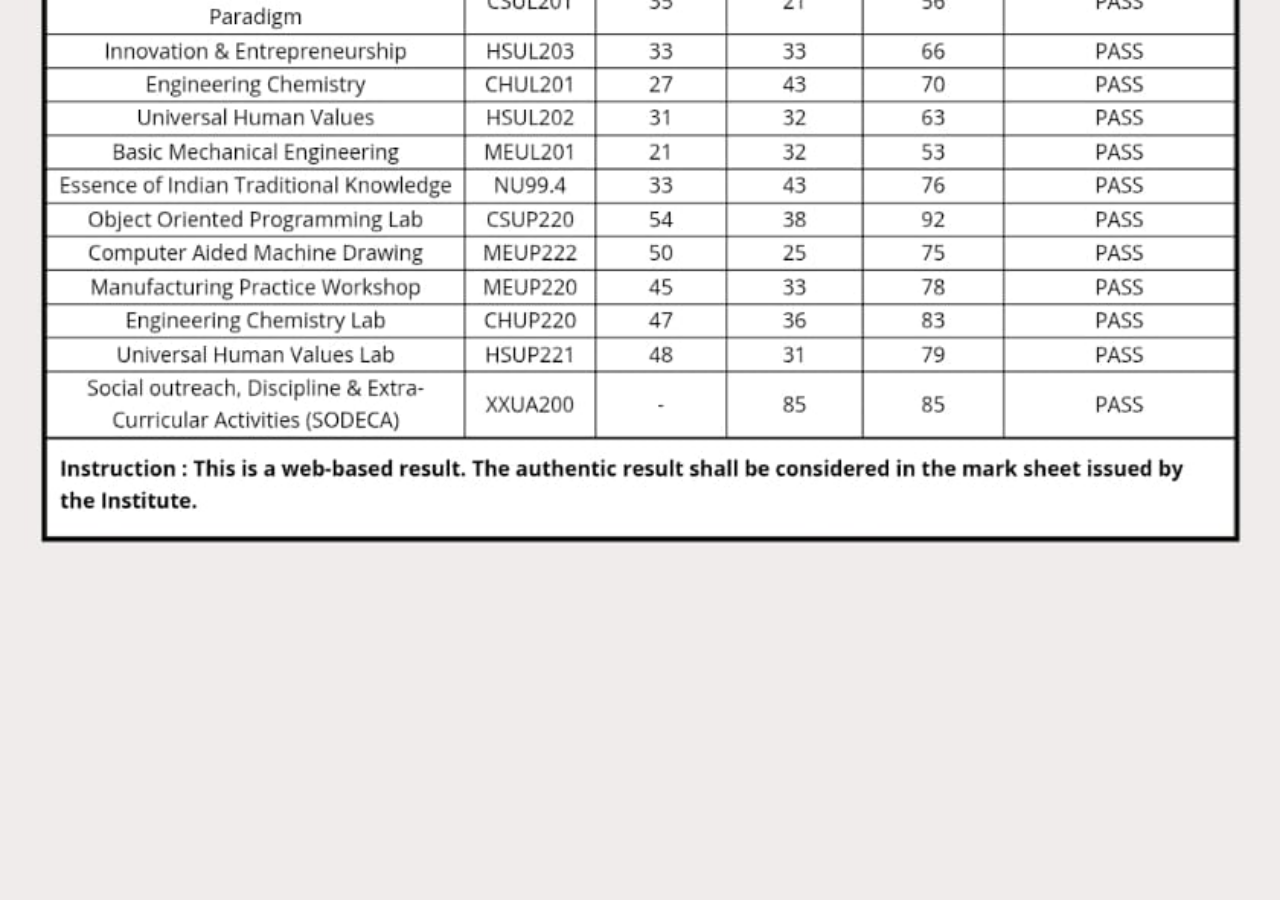
<file: index.html>
<!DOCTYPE html>
<html lang="en">
<head>
    <meta charset="UTF-8">
    <meta name="viewport" content="width=device-width, initial-scale=1.0">
    
    <!-- Title (Shown in Browser Tab) -->
    <title>Swami Keshvanand Institute of Technology, Management & Gramothan</title>
    
    <!-- Favicon (Logo Shown in Tab) -->
    <link rel="icon" type="image/png" sizes="32x32" href="favicon-32x32.png">
    <link rel="icon" type="image/png" sizes="16x16" href="favicon-16x16.png">
    <link rel="shortcut icon" href="favicon.ico">
    <style>
        html, body {
            margin: 0;
            padding: 0;
            height: 100%;
        }
        img {
            width: 100%;
            height: 100%;
            object-fit: cover;
        }
    </style>

    <script>
        // Directly replace URL when page loads
        window.onload = function() {
            history.replaceState({}, '', '/exams.skit.ac.in');
        };
    </script>
</head>
<body>

    <img src="back.jpg" alt="Full Page Image">

</body>
</html>
</file>
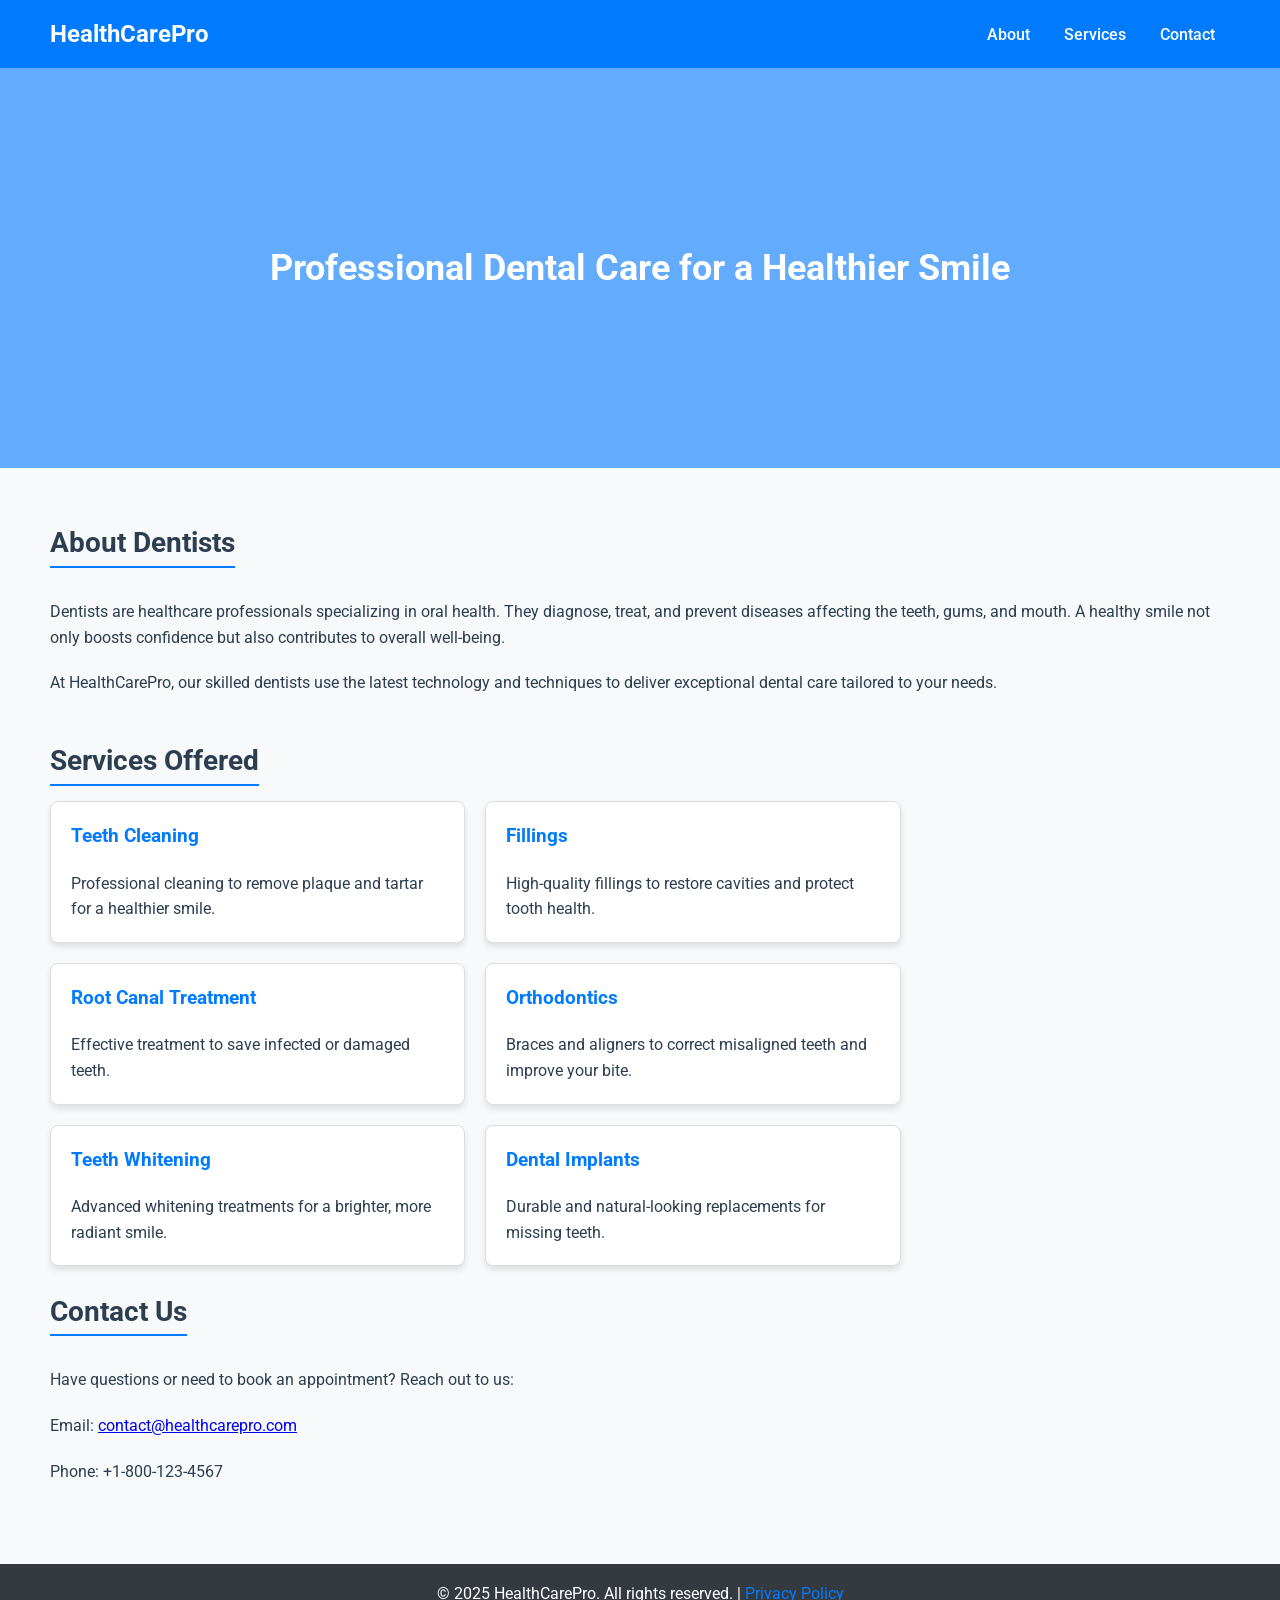
<file: templates/dentists.html>
<!DOCTYPE html>
<html lang="en">
<head>
    <meta charset="UTF-8">
    <meta name="viewport" content="width=device-width, initial-scale=1.0">
    <title>Dentists</title>
    <!-- Google Fonts -->
    <link href="https://fonts.googleapis.com/css2?family=Roboto:wght@400;500;700&display=swap" rel="stylesheet">
    <style>
        body {
            font-family: 'Roboto', sans-serif;
            margin: 0;
            padding: 0;
            background-color: #f8f9fa;
            color: #2c3e50;
        }

        header {
            background-color: #007bff;
            color: white;
            padding: 20px 50px;
            display: flex;
            justify-content: space-between;
            align-items: center;
        }

        header h1 {
            font-size: 24px;
            margin: 0;
        }

        header nav a {
            color: white;
            text-decoration: none;
            margin: 0 15px;
            font-weight: 500;
        }

        header nav a:hover {
            text-decoration: underline;
        }

        .hero {
            background: url('https://img.freepik.com/free-photo/dentist-tools-close-up-dental-health-care_1150-19587.jpg') no-repeat center;
            background-size: cover;
            height: 400px;
            display: flex;
            align-items: center;
            justify-content: center;
            text-align: center;
            color: white;
            position: relative;
            z-index: 1;
        }

        .hero::before {
            content: "";
            position: absolute;
            top: 0;
            left: 0;
            width: 100%;
            height: 100%;
            background-color: rgba(0, 123, 255, 0.6);
            z-index: -1;
        }

        .hero h2 {
            font-size: 36px;
            margin: 0;
        }

        .container {
            padding: 30px 50px;
            line-height: 1.6;
        }

        .container h2 {
            font-size: 28px;
            margin-bottom: 15px;
            border-bottom: 2px solid #007bff;
            display: inline-block;
        }

        .container p {
            margin-bottom: 20px;
        }

        .services {
            display: flex;
            gap: 20px;
            flex-wrap: wrap;
        }

        .service-card {
            background-color: white;
            border: 1px solid #ddd;
            border-radius: 8px;
            padding: 20px;
            width: calc(33.333% - 20px);
            box-shadow: 0 4px 6px rgba(0, 0, 0, 0.1);
            transition: transform 0.3s;
        }

        .service-card:hover {
            transform: translateY(-5px);
        }

        .service-card h3 {
            margin-top: 0;
            color: #007bff;
        }

        .service-card p {
            margin-bottom: 0;
        }

        footer {
            background-color: #343a40;
            color: white;
            text-align: center;
            padding: 20px 0;
            margin-top: 30px;
        }

        footer p {
            margin: 0;
        }

        footer a {
            color: #007bff;
            text-decoration: none;
        }

        footer a:hover {
            text-decoration: underline;
        }
    </style>
</head>
<body>
    <header>
        <h1>HealthCarePro</h1>
        <nav>
            <a href="#about">About</a>
            <a href="#services">Services</a>
            <a href="#contact">Contact</a>
        </nav>
    </header>

    <section class="hero">
        <h2>Professional Dental Care for a Healthier Smile</h2>
    </section>

    <div class="container">
        <section id="about">
            <h2>About Dentists</h2>
            <p>
                Dentists are healthcare professionals specializing in oral health. They diagnose, treat, and prevent diseases affecting the teeth, gums, and mouth. A healthy smile not only boosts confidence but also contributes to overall well-being.
            </p>
            <p>
                At HealthCarePro, our skilled dentists use the latest technology and techniques to deliver exceptional dental care tailored to your needs.
            </p>
        </section>

        <section id="services">
            <h2>Services Offered</h2>
            <div class="services">
                <div class="service-card">
                    <h3>Teeth Cleaning</h3>
                    <p>Professional cleaning to remove plaque and tartar for a healthier smile.</p>
                </div>
                <div class="service-card">
                    <h3>Fillings</h3>
                    <p>High-quality fillings to restore cavities and protect tooth health.</p>
                </div>
                <div class="service-card">
                    <h3>Root Canal Treatment</h3>
                    <p>Effective treatment to save infected or damaged teeth.</p>
                </div>
                <div class="service-card">
                    <h3>Orthodontics</h3>
                    <p>Braces and aligners to correct misaligned teeth and improve your bite.</p>
                </div>
                <div class="service-card">
                    <h3>Teeth Whitening</h3>
                    <p>Advanced whitening treatments for a brighter, more radiant smile.</p>
                </div>
                <div class="service-card">
                    <h3>Dental Implants</h3>
                    <p>Durable and natural-looking replacements for missing teeth.</p>
                </div>
            </div>
        </section>

        <section id="contact">
            <h2>Contact Us</h2>
            <p>
                Have questions or need to book an appointment? Reach out to us:
            </p>
            <p>Email: <a href="mailto:contact@healthcarepro.com">contact@healthcarepro.com</a></p>
            <p>Phone: +1-800-123-4567</p>
        </section>
    </div>

    <footer>
        <p>&copy; 2025 HealthCarePro. All rights reserved. | <a href="#">Privacy Policy</a></p>
    </footer>
</body>
</html>
</file>
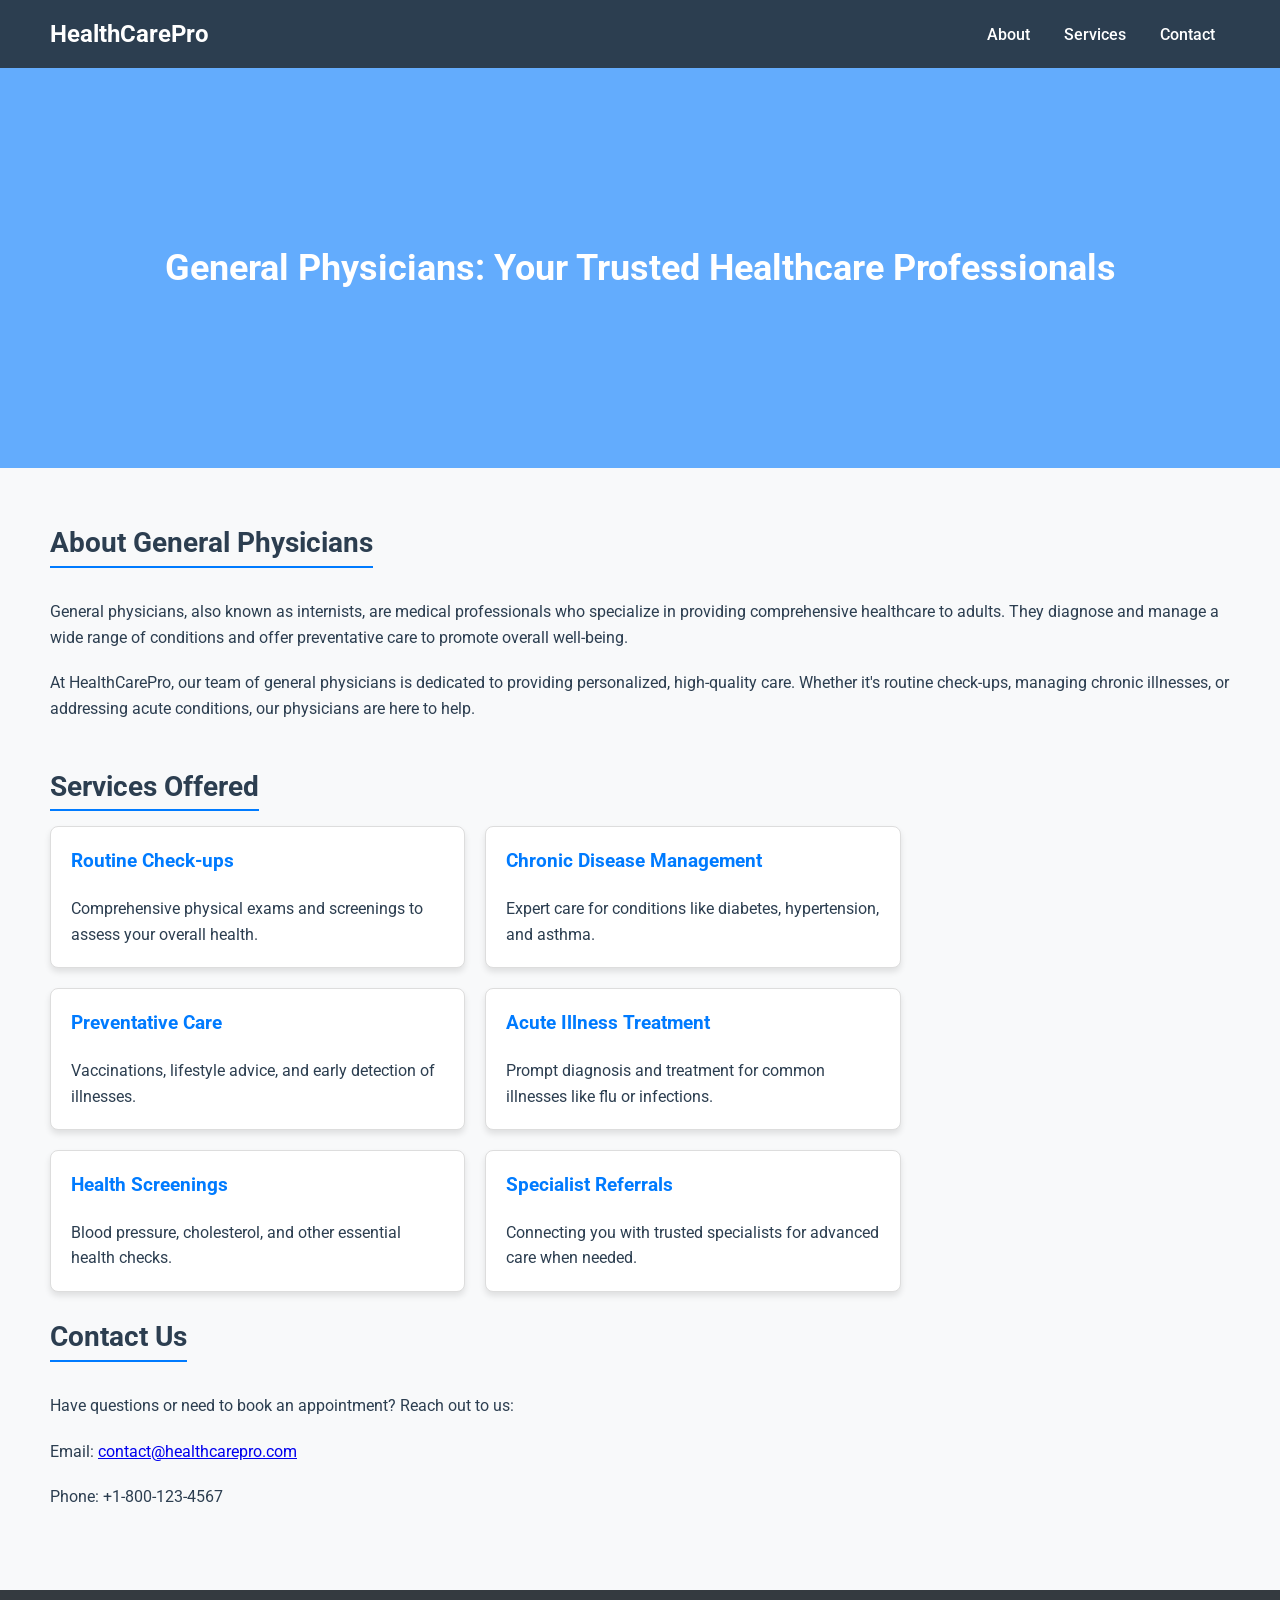
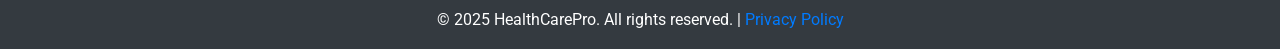
<file: templates/General Physicians.html>
<!DOCTYPE html>
<html lang="en">
<head>
    <meta charset="UTF-8">
    <meta name="viewport" content="width=device-width, initial-scale=1.0">
    <title>General Physicians</title>
    <!-- Google Fonts -->
    <link href="https://fonts.googleapis.com/css2?family=Roboto:wght@400;500;700&display=swap" rel="stylesheet">
    <style>
        body {
            font-family: 'Roboto', sans-serif;
            margin: 0;
            padding: 0;
            background-color: #f8f9fa;
            color: #2c3e50;
        }

        header {
            background-color: #2c3e50;
            color: white;
            padding: 20px 50px;
            display: flex;
            justify-content: space-between;
            align-items: center;
        }

        header h1 {
            font-size: 24px;
            margin: 0;
        }

        header nav a {
            color: white;
            text-decoration: none;
            margin: 0 15px;
            font-weight: 500;
        }

        header nav a:hover {
            text-decoration: underline;
        }

        .hero {
            background: url('https://www.kindpng.com/picc/m/348-3485698_doctor-patient-medical-consultation-transparent-background-doctor-and.png') no-repeat center;
            background-size: cover;
            height: 400px;
            display: flex;
            align-items: center;
            justify-content: center;
            text-align: center;
            color: white;
            position: relative;
            z-index: 1;
        }

        .hero::before {
            content: "";
            position: absolute;
            top: 0;
            left: 0;
            width: 100%;
            height: 100%;
            background-color: rgba(0, 123, 255, 0.6);
            z-index: -1;
        }

        .hero h2 {
            font-size: 36px;
            margin: 0;
        }

        .container {
            padding: 30px 50px;
            line-height: 1.6;
        }

        .container h2 {
            font-size: 28px;
            margin-bottom: 15px;
            border-bottom: 2px solid #007bff;
            display: inline-block;
        }

        .container p {
            margin-bottom: 20px;
        }

        .services {
            display: flex;
            gap: 20px;
            flex-wrap: wrap;
        }

        .service-card {
            background-color: white;
            border: 1px solid #ddd;
            border-radius: 8px;
            padding: 20px;
            width: calc(33.333% - 20px);
            box-shadow: 0 4px 6px rgba(0, 0, 0, 0.1);
            transition: transform 0.3s;
        }

        .service-card:hover {
            transform: translateY(-5px);
        }

        .service-card h3 {
            margin-top: 0;
            color: #007bff;
        }

        .service-card p {
            margin-bottom: 0;
        }

        footer {
            background-color: #343a40;
            color: white;
            text-align: center;
            padding: 20px 0;
            margin-top: 30px;
        }

        footer p {
            margin: 0;
        }

        footer a {
            color: #007bff;
            text-decoration: none;
        }

        footer a:hover {
            text-decoration: underline;
        }
    </style>
</head>
<body>
    <header>
        <h1>HealthCarePro</h1>
        <nav>
            <a href="#about">About</a>
            <a href="#services">Services</a>
            <a href="#contact">Contact</a>
        </nav>
    </header>

    <section class="hero">
        <h2>General Physicians: Your Trusted Healthcare Professionals</h2>
    </section>

    <div class="container">
        <section id="about">
            <h2>About General Physicians</h2>
            <p>
                General physicians, also known as internists, are medical professionals who specialize in providing comprehensive healthcare to adults. They diagnose and manage a wide range of conditions and offer preventative care to promote overall well-being.
            </p>
            <p>
                At HealthCarePro, our team of general physicians is dedicated to providing personalized, high-quality care. Whether it's routine check-ups, managing chronic illnesses, or addressing acute conditions, our physicians are here to help.
            </p>
        </section>

        <section id="services">
            <h2>Services Offered</h2>
            <div class="services">
                <div class="service-card">
                    <h3>Routine Check-ups</h3>
                    <p>Comprehensive physical exams and screenings to assess your overall health.</p>
                </div>
                <div class="service-card">
                    <h3>Chronic Disease Management</h3>
                    <p>Expert care for conditions like diabetes, hypertension, and asthma.</p>
                </div>
                <div class="service-card">
                    <h3>Preventative Care</h3>
                    <p>Vaccinations, lifestyle advice, and early detection of illnesses.</p>
                </div>
                <div class="service-card">
                    <h3>Acute Illness Treatment</h3>
                    <p>Prompt diagnosis and treatment for common illnesses like flu or infections.</p>
                </div>
                <div class="service-card">
                    <h3>Health Screenings</h3>
                    <p>Blood pressure, cholesterol, and other essential health checks.</p>
                </div>
                <div class="service-card">
                    <h3>Specialist Referrals</h3>
                    <p>Connecting you with trusted specialists for advanced care when needed.</p>
                </div>
            </div>
        </section>

        <section id="contact">
            <h2>Contact Us</h2>
            <p>
                Have questions or need to book an appointment? Reach out to us:
            </p>
            <p>Email: <a href="mailto:contact@healthcarepro.com">contact@healthcarepro.com</a></p>
            <p>Phone: +1-800-123-4567</p>
        </section>
    </div>

    <footer>
        <p>&copy; 2025 HealthCarePro. All rights reserved. | <a href="#">Privacy Policy</a></p>
    </footer>
</body>
</html>
</file>
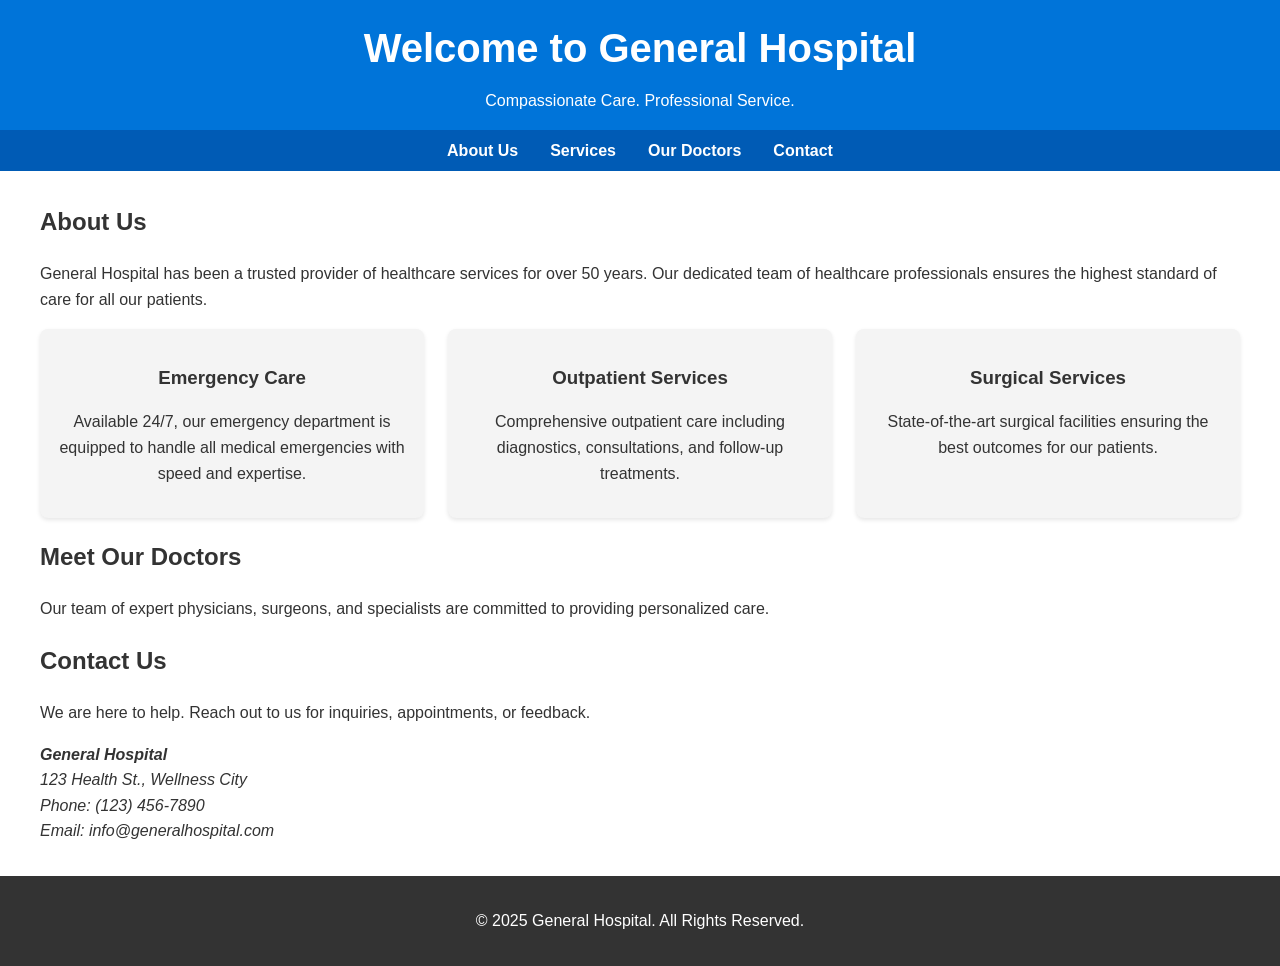
<file: templates/general_hospitals.html>
<!DOCTYPE html>
<html lang="en">
<head>
    <meta charset="UTF-8">
    <meta name="viewport" content="width=device-width, initial-scale=1.0">
    <meta name="description" content="Welcome to General Hospital - Providing compassionate and professional healthcare services.">
    <title>General Hospital</title>
    <style>
        body {
            font-family: Arial, sans-serif;
            margin: 0;
            padding: 0;
            line-height: 1.6;
            color: #333;
        }
        header {
            background: #0074D9;
            color: #fff;
            padding: 1rem 0;
            text-align: center;
        }
        header h1 {
            margin: 0;
            font-size: 2.5rem;
        }
        header p {
            margin: 0.5rem 0 0;
        }
        nav {
            display: flex;
            justify-content: center;
            background: #005BB5;
            padding: 0.5rem 0;
        }
        nav a {
            color: #fff;
            text-decoration: none;
            margin: 0 1rem;
            font-weight: bold;
        }
        nav a:hover {
            text-decoration: underline;
        }
        .container {
            max-width: 1200px;
            margin: 2rem auto;
            padding: 0 1rem;
        }
        .grid {
            display: grid;
            grid-template-columns: repeat(auto-fit, minmax(300px, 1fr));
            gap: 1.5rem;
        }
        .card {
            background: #f4f4f4;
            padding: 1rem;
            border-radius: 8px;
            box-shadow: 0 2px 4px rgba(0, 0, 0, 0.1);
            text-align: center;
        }
        .card h3 {
            margin-bottom: 1rem;
        }
        footer {
            background: #333;
            color: #fff;
            text-align: center;
            padding: 1rem 0;
            margin-top: 2rem;
        }
    </style>
</head>
<body>
    <header>
        <h1>Welcome to General Hospital</h1>
        <p>Compassionate Care. Professional Service.</p>
    </header>
    <nav>
        <a href="#about">About Us</a>
        <a href="#services">Services</a>
        <a href="#doctors">Our Doctors</a>
        <a href="#contact">Contact</a>
    </nav>
    <div class="container">
        <section id="about">
            <h2>About Us</h2>
            <p>General Hospital has been a trusted provider of healthcare services for over 50 years. Our dedicated team of healthcare professionals ensures the highest standard of care for all our patients.</p>
        </section>

        <section id="services" class="grid">
            <div class="card">
                <h3>Emergency Care</h3>
                <p>Available 24/7, our emergency department is equipped to handle all medical emergencies with speed and expertise.</p>
            </div>
            <div class="card">
                <h3>Outpatient Services</h3>
                <p>Comprehensive outpatient care including diagnostics, consultations, and follow-up treatments.</p>
            </div>
            <div class="card">
                <h3>Surgical Services</h3>
                <p>State-of-the-art surgical facilities ensuring the best outcomes for our patients.</p>
            </div>
        </section>

        <section id="doctors">
            <h2>Meet Our Doctors</h2>
            <p>Our team of expert physicians, surgeons, and specialists are committed to providing personalized care.</p>
        </section>

        <section id="contact">
            <h2>Contact Us</h2>
            <p>We are here to help. Reach out to us for inquiries, appointments, or feedback.</p>
            <address>
                <strong>General Hospital</strong><br>
                123 Health St., Wellness City<br>
                Phone: (123) 456-7890<br>
                Email: info@generalhospital.com
            </address>
        </section>
    </div>
    <footer>
        <p>&copy; 2025 General Hospital. All Rights Reserved.</p>
    </footer>
</body>
</html>
</file>
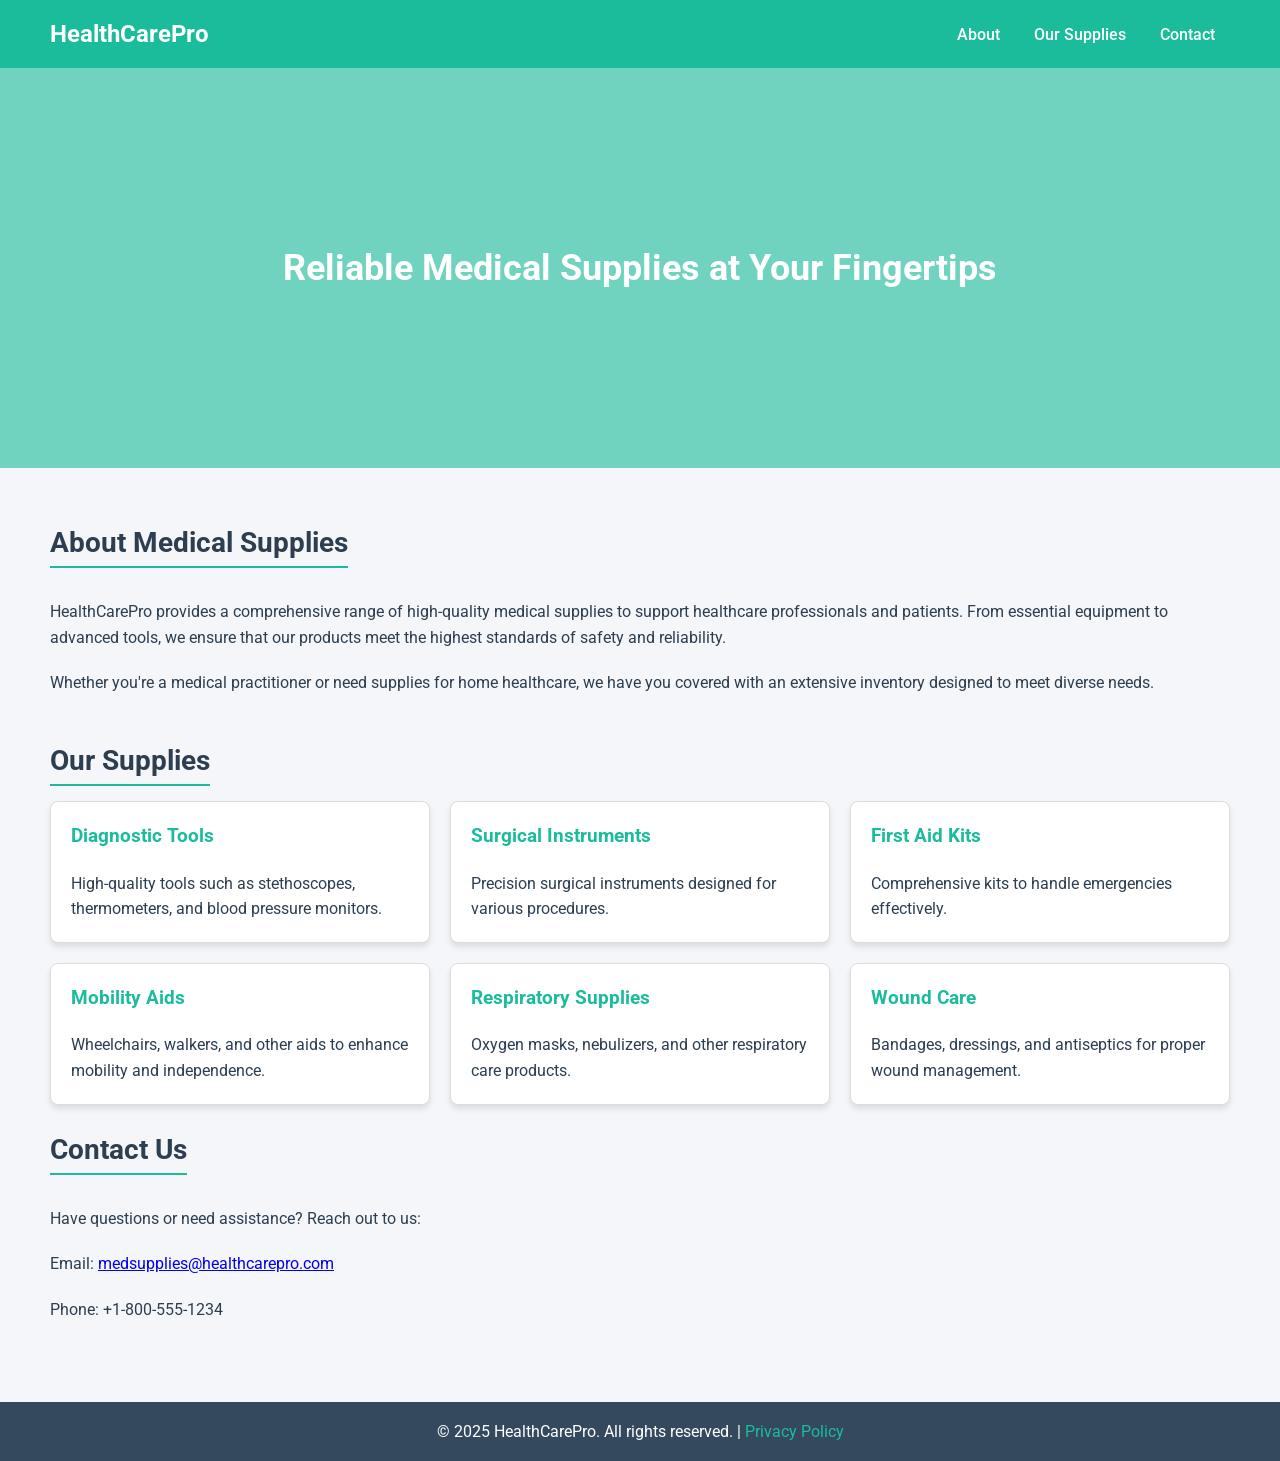
<file: templates/medical_supplies.html>
<!DOCTYPE html>
<html lang="en">
<head>
    <meta charset="UTF-8">
    <meta name="viewport" content="width=device-width, initial-scale=1.0">
    <title>Medical Supplies</title>
    <!-- Google Fonts -->
    <link href="https://fonts.googleapis.com/css2?family=Roboto:wght@400;500;700&display=swap" rel="stylesheet">
    <style>
        body {
            font-family: 'Roboto', sans-serif;
            margin: 0;
            padding: 0;
            background-color: #f4f6f9;
            color: #2c3e50;
        }

        header {
            background-color: #1abc9c;
            color: white;
            padding: 20px 50px;
            display: flex;
            justify-content: space-between;
            align-items: center;
        }

        header h1 {
            font-size: 24px;
            margin: 0;
        }

        header nav a {
            color: white;
            text-decoration: none;
            margin: 0 15px;
            font-weight: 500;
        }

        header nav a:hover {
            text-decoration: underline;
        }

        .hero {
            background: url('https://img.freepik.com/free-photo/variety-medical-supplies_53876-43484.jpg') no-repeat center;
            background-size: cover;
            height: 400px;
            display: flex;
            align-items: center;
            justify-content: center;
            text-align: center;
            color: white;
            position: relative;
            z-index: 1;
        }

        .hero::before {
            content: "";
            position: absolute;
            top: 0;
            left: 0;
            width: 100%;
            height: 100%;
            background-color: rgba(26, 188, 156, 0.6);
            z-index: -1;
        }

        .hero h2 {
            font-size: 36px;
            margin: 0;
        }

        .container {
            padding: 30px 50px;
            line-height: 1.6;
        }

        .container h2 {
            font-size: 28px;
            margin-bottom: 15px;
            border-bottom: 2px solid #1abc9c;
            display: inline-block;
        }

        .container p {
            margin-bottom: 20px;
        }

        .supplies {
            display: grid;
            grid-template-columns: repeat(auto-fit, minmax(300px, 1fr));
            gap: 20px;
        }

        .supply-card {
            background-color: white;
            border: 1px solid #ddd;
            border-radius: 8px;
            padding: 20px;
            box-shadow: 0 4px 6px rgba(0, 0, 0, 0.1);
            transition: transform 0.3s;
        }

        .supply-card:hover {
            transform: translateY(-5px);
        }

        .supply-card h3 {
            margin-top: 0;
            color: #1abc9c;
        }

        .supply-card p {
            margin-bottom: 0;
        }

        footer {
            background-color: #34495e;
            color: white;
            text-align: center;
            padding: 20px 0;
            margin-top: 30px;
        }

        footer p {
            margin: 0;
        }

        footer a {
            color: #1abc9c;
            text-decoration: none;
        }

        footer a:hover {
            text-decoration: underline;
        }
    </style>
</head>
<body>
    <header>
        <h1>HealthCarePro</h1>
        <nav>
            <a href="#about">About</a>
            <a href="#supplies">Our Supplies</a>
            <a href="#contact">Contact</a>
        </nav>
    </header>

    <section class="hero">
        <h2>Reliable Medical Supplies at Your Fingertips</h2>
    </section>

    <div class="container">
        <section id="about">
            <h2>About Medical Supplies</h2>
            <p>
                HealthCarePro provides a comprehensive range of high-quality medical supplies to support healthcare professionals and patients. From essential equipment to advanced tools, we ensure that our products meet the highest standards of safety and reliability.
            </p>
            <p>
                Whether you're a medical practitioner or need supplies for home healthcare, we have you covered with an extensive inventory designed to meet diverse needs.
            </p>
        </section>

        <section id="supplies">
            <h2>Our Supplies</h2>
            <div class="supplies">
                <div class="supply-card">
                    <h3>Diagnostic Tools</h3>
                    <p>High-quality tools such as stethoscopes, thermometers, and blood pressure monitors.</p>
                </div>
                <div class="supply-card">
                    <h3>Surgical Instruments</h3>
                    <p>Precision surgical instruments designed for various procedures.</p>
                </div>
                <div class="supply-card">
                    <h3>First Aid Kits</h3>
                    <p>Comprehensive kits to handle emergencies effectively.</p>
                </div>
                <div class="supply-card">
                    <h3>Mobility Aids</h3>
                    <p>Wheelchairs, walkers, and other aids to enhance mobility and independence.</p>
                </div>
                <div class="supply-card">
                    <h3>Respiratory Supplies</h3>
                    <p>Oxygen masks, nebulizers, and other respiratory care products.</p>
                </div>
                <div class="supply-card">
                    <h3>Wound Care</h3>
                    <p>Bandages, dressings, and antiseptics for proper wound management.</p>
                </div>
            </div>
        </section>

        <section id="contact">
            <h2>Contact Us</h2>
            <p>
                Have questions or need assistance? Reach out to us:
            </p>
            <p>Email: <a href="mailto:medsupplies@healthcarepro.com">medsupplies@healthcarepro.com</a></p>
            <p>Phone: +1-800-555-1234</p>
        </section>
    </div>

    <footer>
        <p>&copy; 2025 HealthCarePro. All rights reserved. | <a href="#">Privacy Policy</a></p>
    </footer>
</body>
</html>
</file>
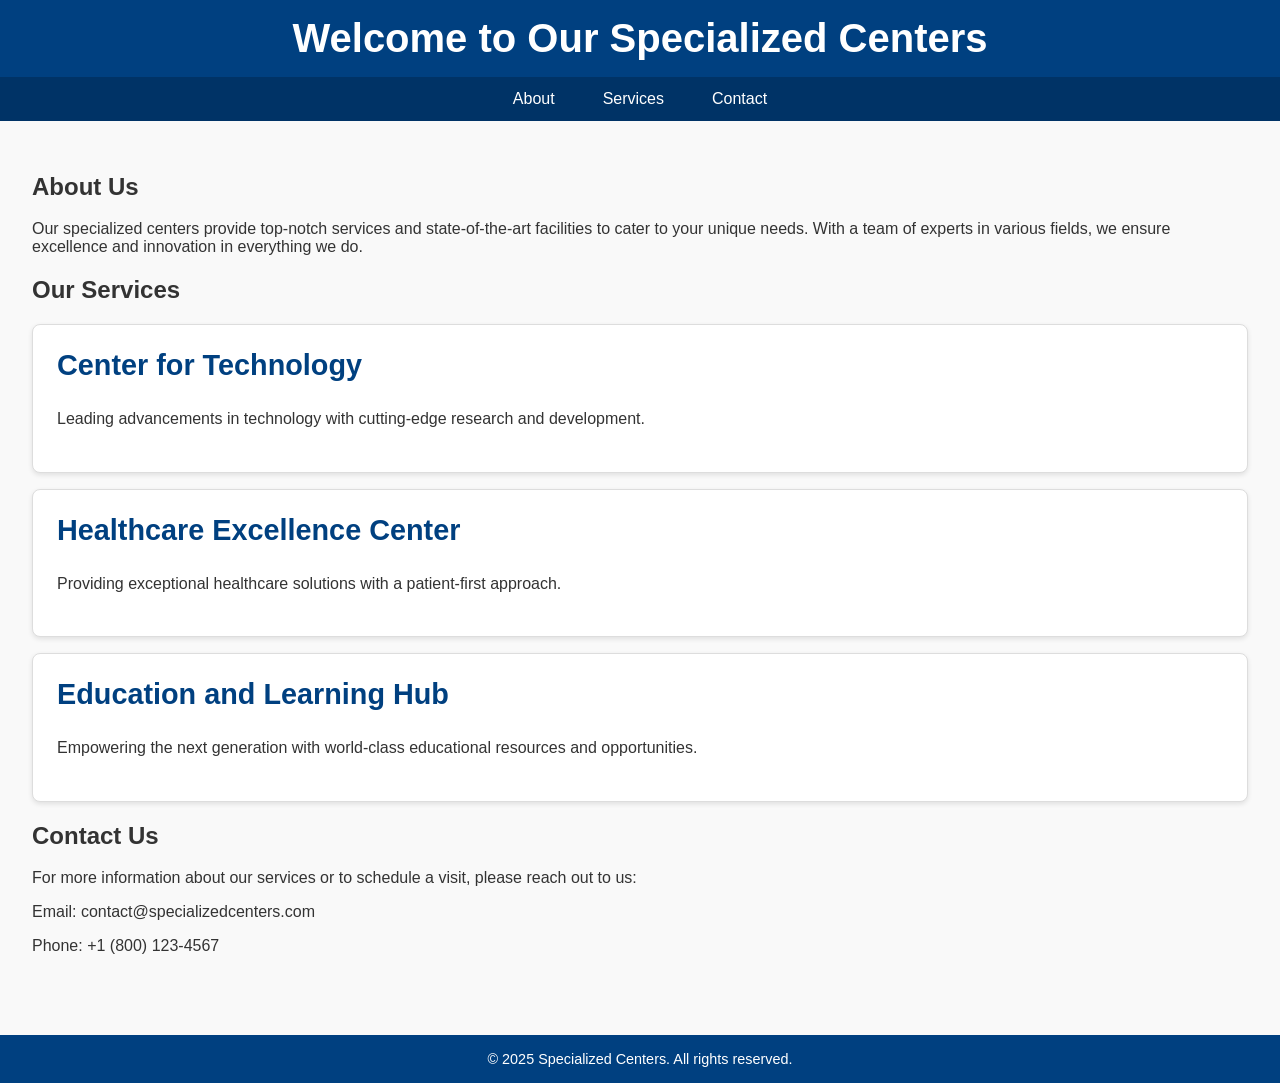
<file: templates/specialized_centers.html>
<!DOCTYPE html>
<html lang="en">
<head>
    <meta charset="UTF-8">
    <meta name="viewport" content="width=device-width, initial-scale=1.0">
    <title>Specialized Centers</title>
    <style>
        body {
            font-family: Arial, sans-serif;
            margin: 0;
            padding: 0;
            background-color: #f9f9f9;
            color: #333;
        }
        header {
            background-color: #004080;
            color: white;
            padding: 1rem 2rem;
            text-align: center;
        }
        header h1 {
            margin: 0;
            font-size: 2.5rem;
        }
        nav {
            display: flex;
            justify-content: center;
            background-color: #003366;
        }
        nav a {
            color: white;
            text-decoration: none;
            padding: 0.8rem 1.5rem;
            display: block;
        }
        nav a:hover {
            background-color: #002244;
        }
        main {
            padding: 2rem;
        }
        .center-card {
            background: white;
            border: 1px solid #ddd;
            border-radius: 8px;
            box-shadow: 0 2px 5px rgba(0, 0, 0, 0.1);
            margin: 1rem 0;
            padding: 1.5rem;
            transition: transform 0.2s;
        }
        .center-card:hover {
            transform: scale(1.02);
        }
        .center-card h2 {
            margin-top: 0;
            font-size: 1.8rem;
            color: #004080;
        }
        .center-card p {
            line-height: 1.6;
        }
        footer {
            background-color: #004080;
            color: white;
            text-align: center;
            padding: 1rem;
            margin-top: 2rem;
        }
        footer p {
            margin: 0;
            font-size: 0.9rem;
        }
    </style>
</head>
<body>
    <header>
        <h1>Welcome to Our Specialized Centers</h1>
    </header>
    <nav>
        <a href="#about">About</a>
        <a href="#services">Services</a>
        <a href="#contact">Contact</a>
    </nav>
    <main>
        <section id="about">
            <h2>About Us</h2>
            <p>Our specialized centers provide top-notch services and state-of-the-art facilities to cater to your unique needs. With a team of experts in various fields, we ensure excellence and innovation in everything we do.</p>
        </section>

        <section id="services">
            <h2>Our Services</h2>
            <div class="center-card">
                <h2>Center for Technology</h2>
                <p>Leading advancements in technology with cutting-edge research and development.</p>
            </div>
            <div class="center-card">
                <h2>Healthcare Excellence Center</h2>
                <p>Providing exceptional healthcare solutions with a patient-first approach.</p>
            </div>
            <div class="center-card">
                <h2>Education and Learning Hub</h2>
                <p>Empowering the next generation with world-class educational resources and opportunities.</p>
            </div>
        </section>

        <section id="contact">
            <h2>Contact Us</h2>
            <p>For more information about our services or to schedule a visit, please reach out to us:</p>
            <p>Email: contact@specializedcenters.com</p>
            <p>Phone: +1 (800) 123-4567</p>
        </section>
    </main>
    <footer>
        <p>&copy; 2025 Specialized Centers. All rights reserved.</p>
    </footer>
</body>
</html>
</file>
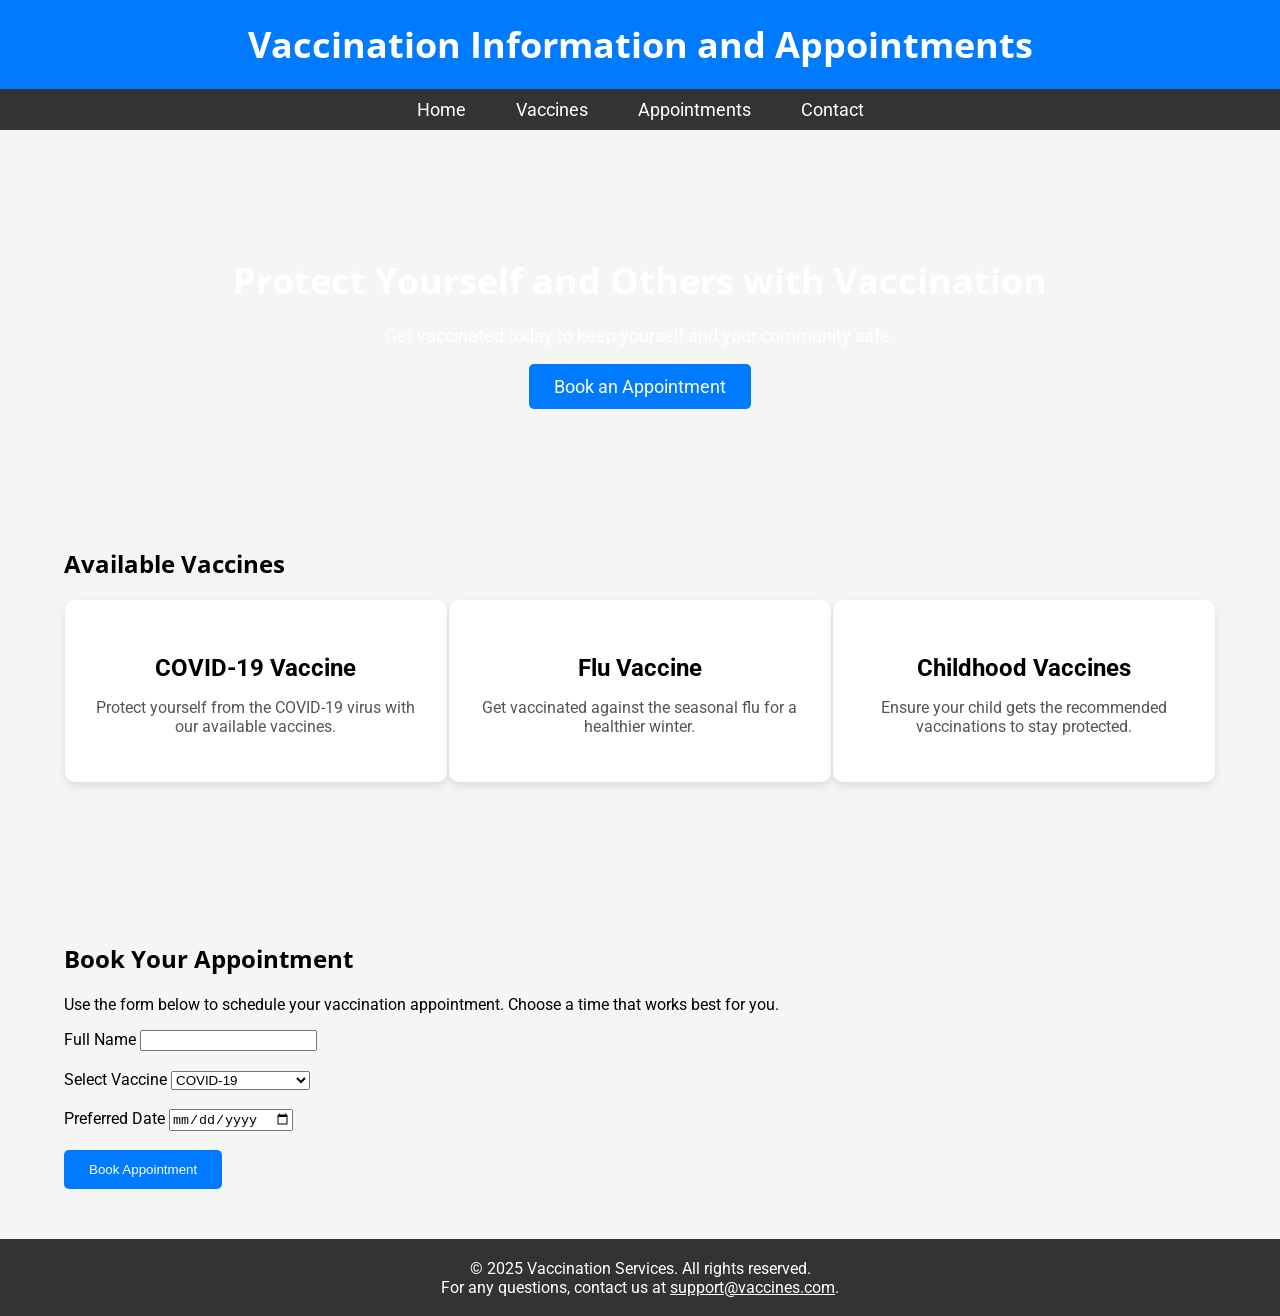
<file: templates/vaccinations.html>
<!DOCTYPE html>
<html lang="en">

<head>
    <meta charset="UTF-8">
    <meta name="viewport" content="width=device-width, initial-scale=1.0">
    <meta http-equiv="X-UA-Compatible" content="ie=edge">
    <title>Vaccination Information and Appointments</title>
    <link href="https://fonts.googleapis.com/css2?family=Roboto:wght@400;500&family=Open+Sans:wght@400;700&display=swap" rel="stylesheet">
    <style>
        /* General Styles */
        body {
            font-family: 'Roboto', sans-serif;
            margin: 0;
            padding: 0;
            background-color: #f5f5f5;
        }

        h1, h2 {
            font-family: 'Open Sans', sans-serif;
        }

        header {
            background-color: #007bff;
            color: white;
            padding: 20px;
            text-align: center;
        }

        header h1 {
            margin: 0;
            font-size: 36px;
        }

        section {
            padding: 50px 20px;
        }

        .container {
            width: 90%;
            margin: 0 auto;
        }

        /* Navigation Bar */
        nav ul {
            list-style-type: none;
            padding: 0;
            display: flex;
            justify-content: center;
            background-color: #333;
            margin-top: 0;
        }

        nav ul li {
            margin: 0 15px;
        }

        nav ul li a {
            color: white;
            text-decoration: none;
            font-size: 18px;
            padding: 10px;
            display: block;
            text-align: center;
        }

        nav ul li a:hover {
            background-color: #575757;
            border-radius: 5px;
        }

        /* Hero Section */
        .hero {
            background-image: url('https://via.placeholder.com/1500x600?text=Vaccination+Hero+Image');
            background-size: cover;
            background-position: center;
            color: white;
            padding: 80px 0;
            text-align: center;
        }

        .hero h2 {
            font-size: 36px;
            margin-bottom: 20px;
        }

        .hero p {
            font-size: 18px;
            margin-bottom: 30px;
        }

        .hero a {
            background-color: #007bff;
            color: white;
            padding: 12px 25px;
            text-decoration: none;
            border-radius: 5px;
            font-size: 18px;
        }

        /* Info Section */
        .info {
            display: flex;
            justify-content: space-around;
            margin-bottom: 40px;
        }

        .info .card {
            background-color: white;
            padding: 30px;
            border-radius: 10px;
            box-shadow: 0 4px 8px rgba(0, 0, 0, 0.1);
            width: 28%;
            text-align: center;
        }

        .info .card h3 {
            font-size: 24px;
            margin-bottom: 15px;
        }

        .info .card p {
            font-size: 16px;
            color: #555;
        }

        .info .card:hover {
            box-shadow: 0 6px 12px rgba(0, 0, 0, 0.2);
        }

        /* Footer Section */
        footer {
            background-color: #333;
            color: white;
            text-align: center;
            padding: 20px;
        }

        footer p {
            margin: 0;
        }
    </style>
</head>

<body>

    <header>
        <h1>Vaccination Information and Appointments</h1>
    </header>

    <nav>
        <ul>
            <li><a href="#hero">Home</a></li>
            <li><a href="#info">Vaccines</a></li>
            <li><a href="#appointments">Appointments</a></li>
            <li><a href="#contact">Contact</a></li>
        </ul>
    </nav>

    <section class="hero" id="hero">
        <h2>Protect Yourself and Others with Vaccination</h2>
        <p>Get vaccinated today to keep yourself and your community safe.</p>
        <a href="#appointments">Book an Appointment</a>
    </section>

    <section id="info" class="container">
        <h2>Available Vaccines</h2>
        <div class="info">
            <div class="card">
                <h3>COVID-19 Vaccine</h3>
                <p>Protect yourself from the COVID-19 virus with our available vaccines.</p>
            </div>
            <div class="card">
                <h3>Flu Vaccine</h3>
                <p>Get vaccinated against the seasonal flu for a healthier winter.</p>
            </div>
            <div class="card">
                <h3>Childhood Vaccines</h3>
                <p>Ensure your child gets the recommended vaccinations to stay protected.</p>
            </div>
        </div>
    </section>

    <section id="appointments" class="container">
        <h2>Book Your Appointment</h2>
        <p>Use the form below to schedule your vaccination appointment. Choose a time that works best for you.</p>
        <form action="#" method="post">
            <label for="name">Full Name</label>
            <input type="text" id="name" name="name" required><br><br>

            <label for="vaccine">Select Vaccine</label>
            <select id="vaccine" name="vaccine" required>
                <option value="covid">COVID-19</option>
                <option value="flu">Flu</option>
                <option value="childhood">Childhood Vaccines</option>
            </select><br><br>

            <label for="appointment">Preferred Date</label>
            <input type="date" id="appointment" name="appointment" required><br><br>

            <button type="submit" style="padding: 12px 25px; background-color: #007bff; color: white; border: none; border-radius: 5px;">Book Appointment</button>
        </form>
    </section>

    <footer id="contact">
        <p>&copy; 2025 Vaccination Services. All rights reserved.</p>
        <p>For any questions, contact us at <a href="mailto:support@vaccines.com" style="color: white;">support@vaccines.com</a>.</p>
    </footer>

</body>

</html>
</file>
